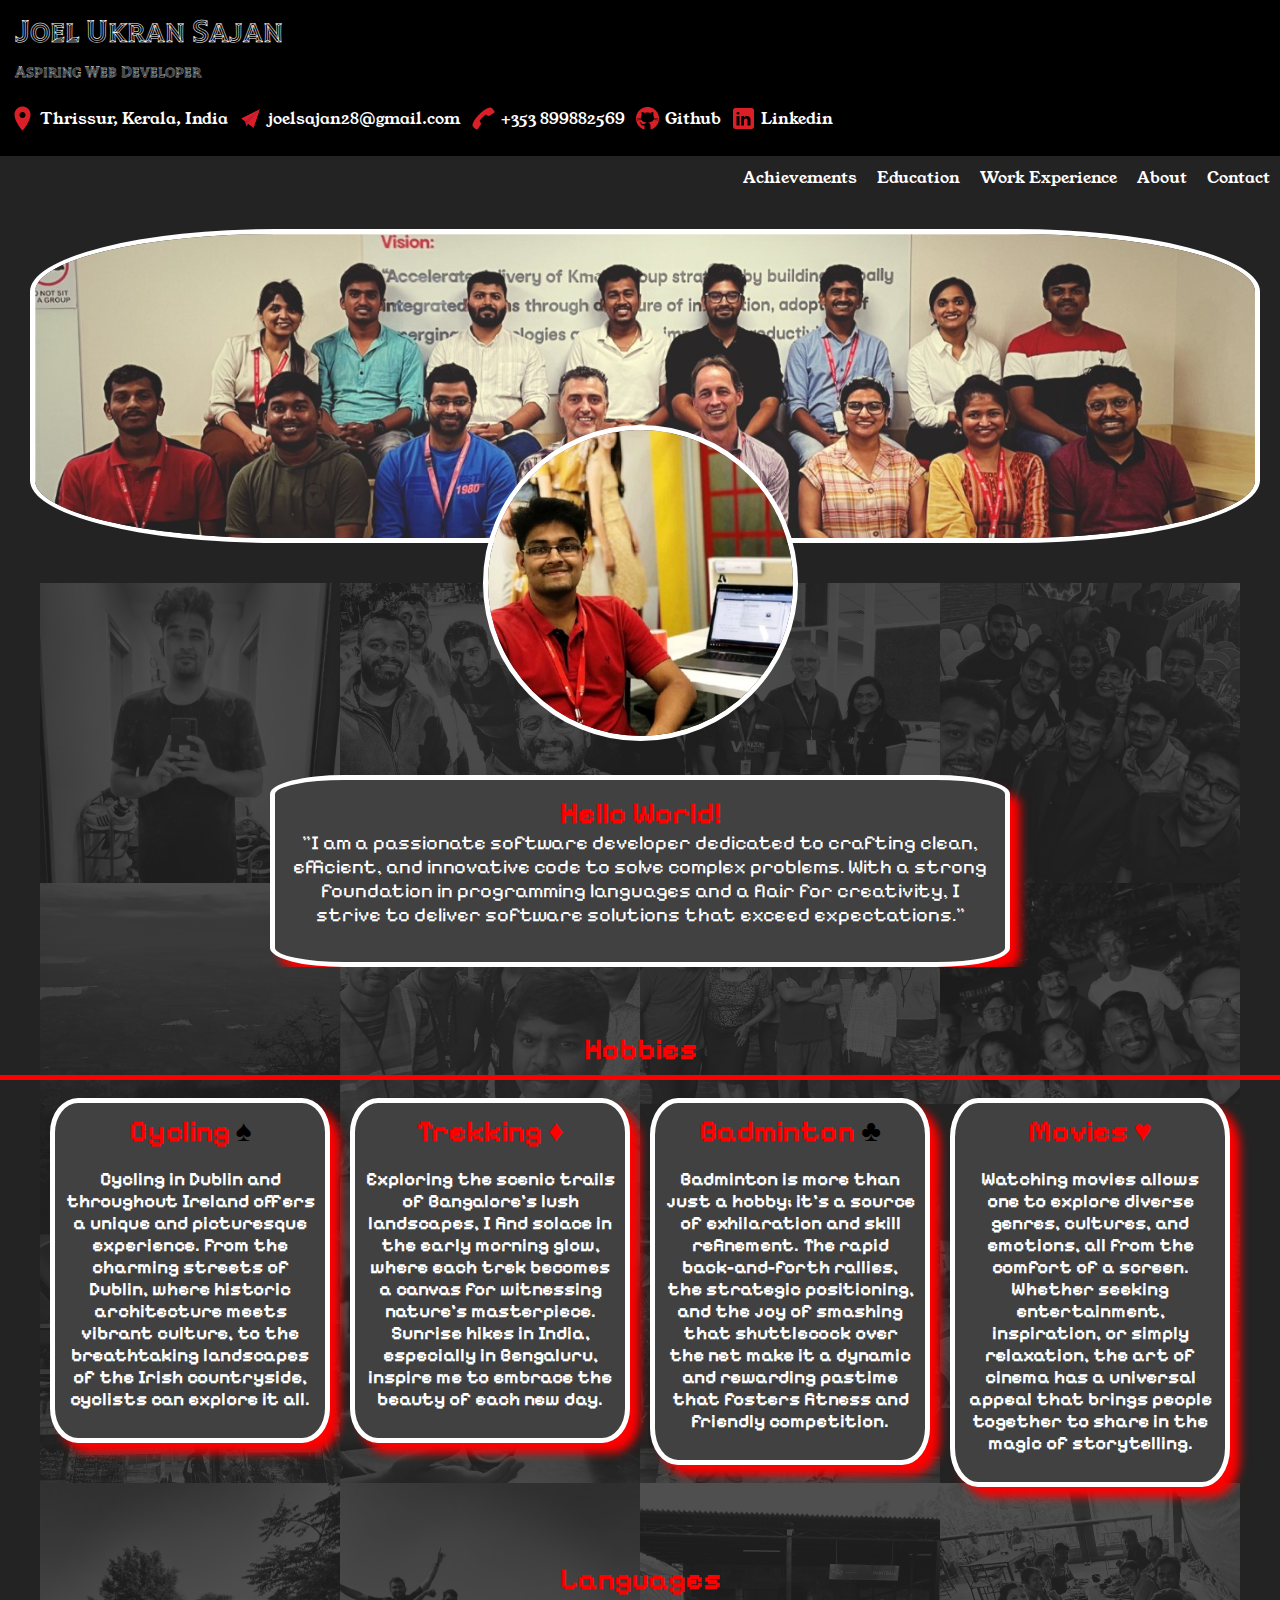
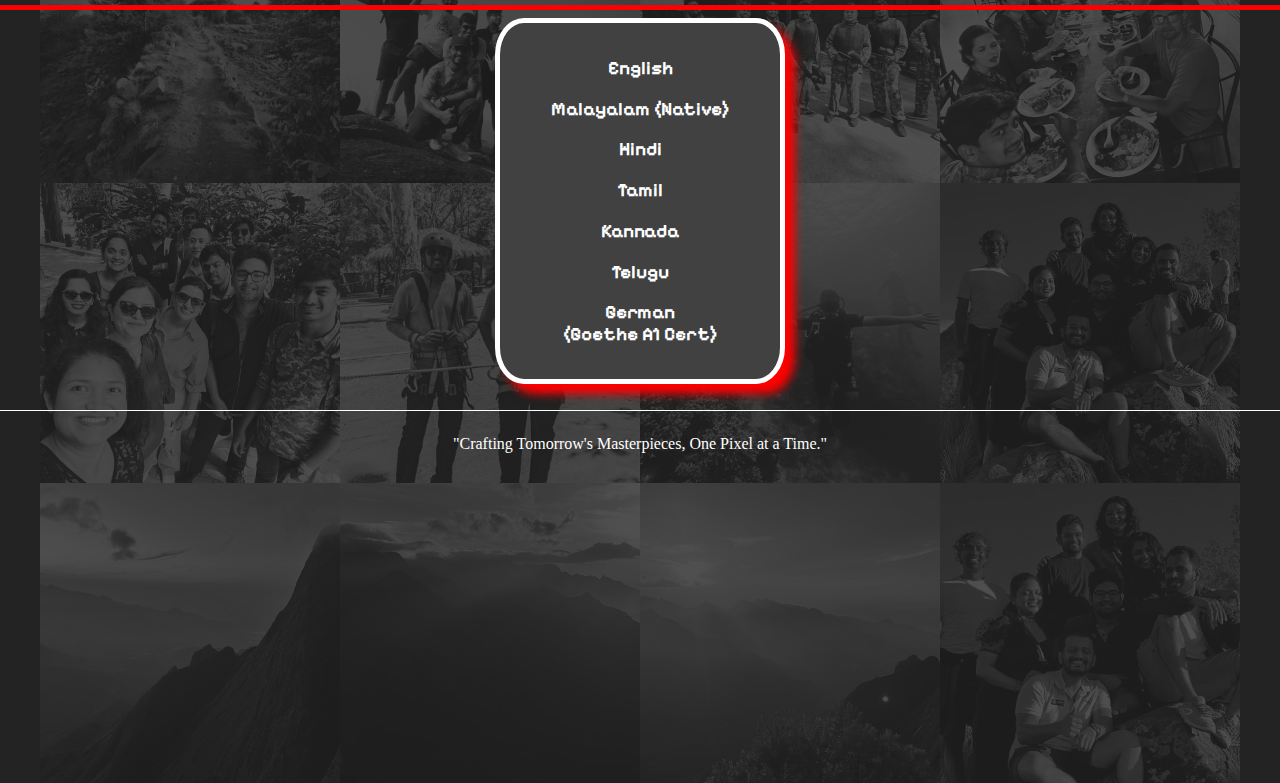
<file: index.html>
<!-- Please Note
The project design is inspired from a Resume made by Adithya Sharma
and not my design -->

<!DOCTYPE html>
<html lang="en">
  <head>
    <!-- Internal Style -->
    <style>
      .main_header_class {
        display: flex;
        width: 100%;
        background-color: black;
        padding: 0px;
        margin: 0px;
      }
    </style>
    <meta charset="UTF-8">
    <meta name="viewport" content="width=device-width, initial-scale=1.0">
    <!-- External Style -->
    <link rel="stylesheet" href="./Styles/CommonStyles.css">
    <link rel="stylesheet" href="./Styles/AboutMe.css">
    <!-- Google Fonts     -->
    <link rel="preconnect" href="https://fonts.googleapis.com">
    <link rel="preconnect" href="https://fonts.gstatic.com" crossorigin>
    <link rel="preconnect" href="https://fonts.googleapis.com">
    <link rel="preconnect" href="https://fonts.gstatic.com" crossorigin>
    <link
      href="https://fonts.googleapis.com/css2?family=Fuggles&family=Pixelify+Sans&family=Young+Serif&display=swap"
      rel="stylesheet"
    >
    <link rel="preconnect" href="https://fonts.googleapis.com">
    <link rel="preconnect" href="https://fonts.gstatic.com" crossorigin>
    <link
      href="https://fonts.googleapis.com/css2?family=Pixelify+Sans&family=Tilt+Prism&family=Young+Serif&display=swap"
      rel="stylesheet"
    >
    <script src="https://code.jquery.com/jquery-3.7.0.js"></script>
    <style>
      hr {
        height: 5px;
        background-color: red;
        border: none;
      }
      .hobbies_class {
        max-width: 250px;
        padding: 10px;
        margin: 10px;
        text-align: center;
      }
      .image-container {
        width: 100%;
        position: absolute;
        top: 0;
        left: 0;
        z-index: -1;
      }
    </style>
    <title>My Digital Odyssey</title>
  </head>
  <body class="body_frame">
    <!-- Header Tags  -->
    <header>
          <div class="main_header_class">
            <div>
              <h1 class="name_header">Joel Ukran Sajan</h1>
              <p class="name_header" style="margin-bottom: 0px">
                Aspiring Web Developer
              </p>
              <div style="display: flex; flex-wrap: wrap; margin: 10px 0px">
                <div style="display: flex">
                  <img
                    class="info_icons"
                    src="./Images/Icons/Location_Icon.png"
                    alt="Location Icon"
                  >
                  <p>
                    <a
                      class="nav_alignment_and_style"
                      href="https://en.wikipedia.org/wiki/Thrissur"
                      >Thrissur, Kerala, India</a
                    >
                  </p>
                </div>
                <div style="display: flex">
                  <img
                    class="info_icons"
                    src="./Images/Icons/Send_Icon.png"
                    alt="Send_Icon"
                  >
                  <p>
                    <a
                      class="nav_alignment_and_style"
                      href="mailto:joel.ukransajan@ucdconnect.ie?cc=joelsajan28@gmail.com&subject="
                      >joelsajan28@gmail.com</a
                    >
                  </p>
                </div>
                <div style="display: flex">
                  <img
                    class="info_icons"
                    src="./Images/Icons/Call_Icon.png"
                    alt="Call_Icon"
                  >
                  <p>
                    <a class="nav_alignment_and_style" href="tel:0899882569"
                      >+353 899882569</a
                    >
                  </p>
                </div>
                <div style="display: flex">
                  <img
                    class="info_icons"
                    src="./Images/Icons/Github_Icon.png"
                    alt="Github_Icon"
                  >
                  <p>
                    <a
                      class="nav_alignment_and_style"
                      href="https://github.com/JoelUkranSajan"
                      >Github</a
                    >
                  </p>
                </div>
                <div style="display: flex">
                  <img
                    class="info_icons"
                    src="./Images/Icons/LinkedIn_Icon.png"
                    alt="LinkedIn_Icon"
                  >
                  <p>
                    <a
                      class="nav_alignment_and_style"
                      href="https://www.linkedin.com/in/joel-ukran-sajan-8a4092175/"
                      >Linkedin</a
                    >
                  </p>
                </div>
              </div>
            </div>
          </div>
      </header>

    <!-- Nav Tags  -->
    <div>
      <ul>
        <li>
          <a class="nav_alignment_and_style" href="./Pages/ContactMe.html"
            >Contact</a
          >
        </li>
        <li><a class="nav_alignment_and_style" href="#">About</a></li>
        <li>
          <a class="nav_alignment_and_style" href="./Pages/Work_Experience.html"
            >Work Experience</a
          >
        </li>
        <li>
          <a class="nav_alignment_and_style" href="./Pages/Education.html"
            >Education</a
          >
        </li>
        <li>
          <a class="nav_alignment_and_style" href="./Pages/Achievements.html"
            >Achievements</a
          >
        </li>
      </ul>
    </div>

    <div class="aboutme_frame_class">
      <!-- Images -->
      <div class="images_frame">
        <img
          class="rotate-image"
          src="./Images/Photos/Instagram/IMG_20221120_172845_693.jpg"
          alt="Black Shirt Selfie"
        >
        <img
          class="rotate-image"
          src="./Images/Photos/Instagram/IMG_20221127_130558_254.jpg"
          alt="Badminton Group Photo"
        >
        <img
          class="rotate-image"
          src="./Images/Photos/Instagram/IMG_20221211_220315_099.jpg"
          alt="Ian Bailey Photo"
        >
        <img
          class="rotate-image"
          src="./Images/Photos/Instagram/IMG_20221216_214718_037.jpg"
          alt="Anko Party Photo"
        >
        <img
          class="rotate-image"
          src="./Images/Photos/Instagram/IMG_20230211_071503_184.jpg"
          alt="Sunrise Photo"
        >
        <img
          class="rotate-image"
          src="./Images/Photos/Instagram/IMG_20230518_231015_958.jpg"
          alt="Fire Drill Photo"
        >
        <img
          class="rotate-image"
          src="./Images/Photos/Instagram/IMG_20230613_170813_662.jpg"
          alt="Badminton Group Photo"
        >
        <img
          class="rotate-image"
          src="./Images/Photos/Instagram/IMG_20230613_170813_765.jpg"
          alt="Badminton Group Photo"
        >
        <img
          class="rotate-image"
          src="./Images/Photos/Instagram/IMG_20230613_172652_777.jpg"
          alt="About Me Photo"
        >
        <img
          class="rotate-image"
          src="./Images/Photos/Instagram/IMG_20230613_172652_898.jpg"
          alt="About Me Photo"
        >
        <img
          class="rotate-image"
          src="./Images/Photos/Instagram/IMG_20230613_172652_941.jpg"
          alt="About Me Photo"
        >
        <img
          class="rotate-image"
          src="./Images/Photos/Instagram/IMG_20230616_012759_423.jpg"
          alt="About Me Photo"
        >
        <img
          class="rotate-image"
          src="./Images/Photos/Instagram/IMG_20230616_014146_124.jpg"
          alt="About Me Photo"
        >
        <img
          class="rotate-image"
          src="./Images/Photos/Instagram/IMG_20230616_014146_202.jpg"
          alt="About Me Photo"
        >
        <img
          class="rotate-image"
          src="./Images/Photos/Instagram/IMG_20230616_015502_487.jpg"
          alt="About Me Photo"
        >
        <img
          class="rotate-image"
          src="./Images/Photos/Instagram/IMG_20230616_015502_601.jpg"
          alt="About Me Photo"
        >
        <img
          class="rotate-image"
          src="./Images/Photos/Instagram/IMG_20230616_015502_697.jpg"
          alt="About Me Photo"
        >
        <img
          class="rotate-image"
          src="./Images/Photos/Instagram/IMG_20230616_015502_956.jpg"
          alt="About Me Photo"
        >
        <img
          class="rotate-image"
          src="./Images/Photos/Instagram/IMG_20230724_220534_398.jpg"
          alt="About Me Photo"
        >
        <img
          class="rotate-image"
          src="./Images/Photos/Instagram/IMG_20230821_082424_542.jpg"
          alt="About Me Photo"
        >
        <img
          class="rotate-image"
          src="./Images/Photos/Instagram/IMG_20230821_082424_762.jpg"
          alt="About Me Photo"
        >
        <img
          class="rotate-image"
          src="./Images/Photos/Instagram/IMG_20230821_082424_839.jpg"
          alt="About Me Photo"
        >
        <img
          class="rotate-image"
          src="./Images/Photos/Instagram/IMG_20230821_082425_014.jpg"
          alt="About Me Photo"
        >
        <img
          class="rotate-image"
          src="./Images/Photos/Instagram/IMG_20230821_093512_159.jpg"
          alt="About Me Photo"
        >
        <img
          class="rotate-image"
          src="./Images/Photos/Instagram/IMG_20230821_093512_189.jpg"
          alt="About Me Photo"
        >
        <img
          class="rotate-image"
          src="./Images/Photos/Instagram/IMG_20230821_093512_219.jpg"
          alt="About Me Photo"
        >
        <img
          class="rotate-image"
          src="./Images/Photos/Instagram/IMG_20230821_093512_245.jpg"
          alt="About Me Photo"
        >
        <img
          class="rotate-image"
          src="./Images/Photos/Instagram/IMG_20230821_093512_287.jpg"
          alt="About Me Photo"
        >
      </div>

      <div>
          <div style="padding: 30px; margin: 0px; text-align: center;">
            <img
              class="border_white"
              src="./Images/Photos/Joel_Sajan_Anko.jpeg"
              alt="Background Image"
              style="padding: 0px; height: 20%; width: 100%; border-radius: 20%;"
            >
            <div>
              <img
                class="border_white"
                src="./Images/Photos/Joel_Sajan.jpeg"
                alt="Profile Image"
                style="
                  margin-top: -10%;
                  border-radius: 50%;
                  height: 25%;
                  width: 25%;
                "
              >
            </div>
          </div>
      </div>
      <div class="flex_center_align" style="text-align: center;">
        <div class="border_white netflix_frame red_box_frame_shadow">
          <p class="red_text_id"><b>Hello World!</b></p>
          <p style="color: white; font-size: 20px; margin-top: 0px">
            "I am a passionate software developer dedicated to crafting clean,
            efficient, and innovative code to solve complex problems. With a
            strong foundation in programming languages and a flair for
            creativity, I strive to deliver software solutions that exceed
            expectations."
          </p>
        </div>
    </div>
    </div>
    <p
      class="flex_center_align pixel_font red_text_id"
      style="padding-top: 5%"
    >
      <b>Hobbies</b>
    </p>
    <hr style="background-color: red">
    <div
      style="
        max-width: 1500px;
        display: flex;
        justify-content: center;
        flex-wrap: wrap;
      "
    >
      <div
        class="border_white netflix_frame red_box_frame_shadow hobbies_class"
        style="color: white"
      >
        <p class="zero_padding_zero_margin red_text_id">
          <b>Cycling <span style="color: black">♠</span></b>
        </p>
        <h3>
          <b
            >Cycling in Dublin and throughout Ireland offers a unique and
            picturesque experience. From the charming streets of Dublin, where
            historic architecture meets vibrant culture, to the breathtaking
            landscapes of the Irish countryside, cyclists can explore it all.</b
          >
        </h3>
      </div>
      <div
        class="border_white netflix_frame red_box_frame_shadow hobbies_class"
        style="color: white"
      >
        <p class="zero_padding_zero_margin red_text_id">
          <b>Trekking ♦</b>
        </p>
        <h3>
          <b
            >Exploring the scenic trails of Bangalore's lush landscapes, I find
            solace in the early morning glow, where each trek becomes a canvas
            for witnessing nature's masterpiece. Sunrise hikes in India,
            especially in Bengaluru, inspire me to embrace the beauty of each
            new day.</b
          >
        </h3>
      </div>

      <div
        class="border_white netflix_frame red_box_frame_shadow hobbies_class"
        style="color: white"
      >
        <p class="zero_padding_zero_margin red_text_id">
          <b>Badminton <span style="color: black">♣</span></b>
        </p>
        <h3>
          <b
            >Badminton is more than just a hobby; it's a source of exhilaration
            and skill refinement. The rapid back-and-forth rallies, the
            strategic positioning, and the joy of smashing that shuttlecock over
            the net make it a dynamic and rewarding pastime that fosters fitness
            and friendly competition.
          </b>
        </h3>
      </div>

      <div
        class="border_white netflix_frame red_box_frame_shadow hobbies_class"
        style="color: white"
      >
        <p class="zero_padding_zero_margin red_text_id">
          <b>Movies ♥</b>
        </p>
        <h3>
          <b>
            Watching movies allows one to explore diverse genres, cultures, and
            emotions, all from the comfort of a screen. Whether seeking
            entertainment, inspiration, or simply relaxation, the art of cinema
            has a universal appeal that brings people together to share in the
            magic of storytelling.</b
          >
        </h3>
      </div>
    </div>
    <p
      class="flex_center_align pixel_font pixel_font red_text_id"
      style="padding-top: 5%"
    >
      <b>Languages</b>
    </p>
    <hr>
    <div class="flex_center_align" style="text-align: center;">
        <div
          class="border_white netflix_frame red_box_frame_shadow"
          style="color: white; max-width: 250px;"
        >
          <h3><b>English</b></h3>
          <h3><b>Malayalam (Native)</b></h3>
          <h3><b>Hindi</b></h3>
          <h3><b>Tamil</b></h3>
          <h3><b>Kannada</b></h3>
          <h3><b>Telugu</b></h3>
          <h3>
            <b>German <br>
              (Goethe A1 Cert)</b
            >
          </h3>
        </div>
    </div>
    <!-- Footer Tags  -->
    <footer>
     <hr style="margin-top: 2%; background-color: white; height: 1px;">
     <div class="flex_center_align">
       <p style="color: white; text-align: center;">
         "Crafting Tomorrow's Masterpieces, One Pixel at a Time."
       </p>
     </div>
    </footer>
  </body>
</html>
</file>
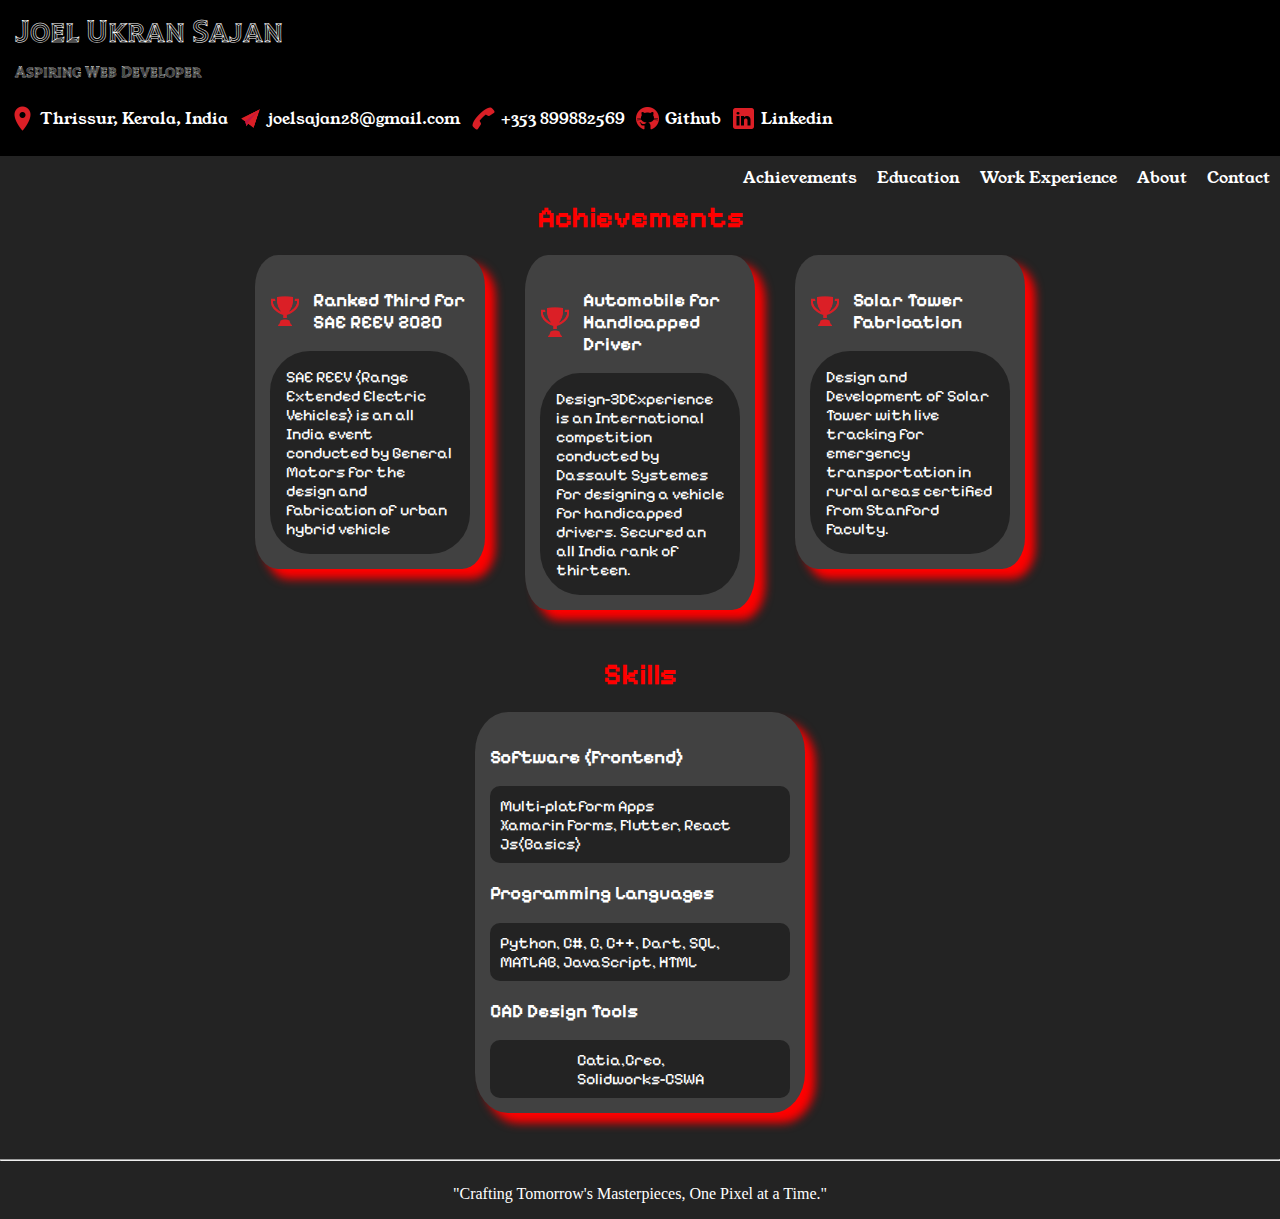
<file: Pages/Achievements.html>
<!DOCTYPE html>
<html lang="en">
  <head>
    <meta charset="UTF-8">
    <meta name="viewport" content="width=device-width, initial-scale=1.0">
    <!-- External Style -->
    <link rel="stylesheet" href="../Styles/CommonStyles.css">
    <link rel="stylesheet" href="../Styles/AchievementsStyles.css">
    <!-- Google Fonts     -->
    <link rel="preconnect" href="https://fonts.googleapis.com">
    <link rel="preconnect" href="https://fonts.gstatic.com" crossorigin>
    <link rel="preconnect" href="https://fonts.googleapis.com">
    <link rel="preconnect" href="https://fonts.gstatic.com" crossorigin>
    <link
      href="https://fonts.googleapis.com/css2?family=Fuggles&family=Pixelify+Sans&family=Young+Serif&display=swap"
      rel="stylesheet"
    >
    <link rel="preconnect" href="https://fonts.googleapis.com">
    <link rel="preconnect" href="https://fonts.gstatic.com" crossorigin>
    <link
      href="https://fonts.googleapis.com/css2?family=Pixelify+Sans&family=Tilt+Prism&family=Young+Serif&display=swap"
      rel="stylesheet"
    >
    <script class="" src="https://code.jquery.com/jquery-3.7.0.js"></script>
    <meta name="viewport" content="width=device-width, initial-scale=1.0">
    <style>
      img {
        max-width: 30%;
      }
      .main_header_class {
        display: flex;
        width: 100%;
        background-color: black;
        padding: 0px;
        margin: 0px;
      }
      .achievements_class {
        color: white;
        margin: 20px;
        max-width: 200px;
        max-height: 400px;
      }
      .trophy_img {
        width: 18%;
        height: 18%;
        margin-left: -3px;
        padding-right: 10px;
        display: flex;
        justify-content: start;
        align-self: center;
      }
      .skills_border {
        border-radius: 10px;
        display: flex;
        justify-content: center;
      }
      /* .rotate{
        display: flex;
        transition: transform 1s;
      }
      .rotate:hover
      {
        transform: rotate(360deg);
      } */
    </style>
    <title>My Digital Odyssey</title>
  </head>
  <body class="body_frame">
    <!-- Header Tags  -->
    <header>
      <article>
        <div class="main_header_class">
          <div>
            <h1 class="name_header">Joel Ukran Sajan</h1>
            <p class="name_header" style="margin-bottom: 0px">
              Aspiring Web Developer
            </p>
            <div style="display: flex; flex-wrap: wrap; margin: 10px 0px">
              <div style="display: flex">
                <img
                  class="info_icons"
                  src="../Images/Icons/Location_Icon.png"
                  alt="Location Icon"
                >
                <p>
                  <a
                    class="nav_alignment_and_style"
                    href="https://en.wikipedia.org/wiki/Thrissur"
                    >Thrissur, Kerala, India</a
                  >
                </p>
              </div>
              <div style="display: flex">
                <img
                  class="info_icons"
                  src="../Images/Icons/Send_Icon.png"
                  alt="Send_Icon"
                >
                <p>
                  <a
                    class="nav_alignment_and_style"
                    href="mailto:joel.ukransajan@ucdconnect.ie?cc=joelsajan28@gmail.com&subject="
                    >joelsajan28@gmail.com</a
                  >
                </p>
              </div>
              <div style="display: flex">
                <img
                  class="info_icons"
                  src="../Images/Icons/Call_Icon.png"
                  alt="Call_Icon"
                >
                <p>
                  <a class="nav_alignment_and_style" href="tel:0899882569"
                    >+353 899882569</a
                  >
                </p>
              </div>
              <div style="display: flex">
                <img
                  class="info_icons"
                  src="../Images/Icons/Github_Icon.png"
                  alt="Github_Icon"
                >
                <p>
                  <a
                    class="nav_alignment_and_style"
                    href="https://github.com/JoelUkranSajan"
                    >Github</a
                  >
                </p>
              </div>
              <div style="display: flex">
                <img
                  class="info_icons"
                  src="../Images/Icons/LinkedIn_Icon.png"
                  alt="LinkedIn_Icon"
                >
                <p>
                  <a
                    class="nav_alignment_and_style"
                    href="https://www.linkedin.com/in/joel-ukran-sajan-8a4092175/"
                    >Linkedin</a
                  >
                </p>
              </div>
            </div>
          </div>
        </div>
      </article>
    </header>

    <!-- Nav Tags  -->
    <div>
      <ul>
        <li>
          <a class="nav_alignment_and_style" href="./ContactMe.html">Contact</a>
        </li>
        <li>
          <a class="nav_alignment_and_style" href="../index.html">About</a>
        </li>
        <li>
          <a class="nav_alignment_and_style" href="./Work_Experience.html"
            >Work Experience</a
          >
        </li>
        <li>
          <a class="nav_alignment_and_style" href="./Education.html"
            >Education</a
          >
        </li>
        <li><a class="nav_alignment_and_style" href="#">Achievements</a></li>
      </ul>
    </div>
    <div>
      <p
        class="red_text_id pixel_font zero_padding_zero_margin"
        style="justify-content: center; display: flex"
      >
        <b>Achievements</b>
      </p>
      <div class="flex_center_align" style="flex-wrap: wrap">
        <div class="netflix_frame red_box_frame_shadow achievements_class">
          <div class="flex_center_align">
            <img
              class="trophy_img"
              src="../Images/Icons/Trophy_Icon.png"
              alt="Trophy Icon"
            >
            <h3><b>Ranked Third for SAE REEV 2020</b></h3>
          </div>
          <ul class="circular_border">
            <li>
              SAE REEV (Range Extended Electric Vehicles) is an all India event
              conducted by General Motors for the design and fabrication of
              urban hybrid vehicle
            </li>
          </ul>
        </div>
        <div class="netflix_frame red_box_frame_shadow achievements_class">
          <div class="flex_center_align">
            <img
              class="trophy_img"
              src="../Images/Icons/Trophy_Icon.png"
              alt="Trophy Icon"
            >
            <h3><b>Automobile for Handicapped Driver</b></h3>
          </div>
          <ul class="circular_border">
            <li>
              Design-3DExperience is an International competition conducted by
              Dassault Systemes for designing a vehicle for handicapped drivers.
              Secured an all India rank of thirteen.
            </li>
          </ul>
        </div>
        <div class="netflix_frame red_box_frame_shadow achievements_class">
          <div class="flex_center_align">
            <img
              class="trophy_img"
              src="../Images/Icons/Trophy_Icon.png"
              alt="Trophy Icon"
            >
            <h3><b>Solar Tower Fabrication</b></h3>
          </div>
          <ul class="circular_border">
            <li>
              Design and Development of Solar Tower with live tracking for
              emergency transportation in rural areas certified from Stanford
              Faculty.
            </li>
          </ul>
        </div>
      </div>
      <div class="flex_center_align">
        <p
          class="red_text_id pixel_font zero_padding_zero_margin"
          style="margin-top: 2%"
        >
          <b>Skills</b>
        </p>
      </div>
      <div class="flex_center_align">
        <div
          class="netflix_frame red_box_frame_shadow"
          style="color: white; margin: 20px; max-width: 300px"
        >
          <h3><b>Software (Frontend)</b></h3>
          <ul class="skills_border">
            <li>
              Multi-platform Apps <br>
              <span>Xamarin Forms, Flutter, React Js(Basics)</span>
            </li>
          </ul>
          <h3><b>Programming Languages</b></h3>
          <ul class="skills_border">
            <li>Python, C#, C, C++, Dart, SQL, MATLAB, JavaScript, HTML</li>
          </ul>
          <h3><b>CAD Design Tools</b></h3>
          <ul class="skills_border">
            <li>Catia,Creo,<br>Solidworks-CSWA</li>
          </ul>
        </div>
      </div>
    </div>
    <!-- Footer Tags  -->
    <hr style="margin-top: 2%">
    <div class="flex_center_align">
      <p style="color: white;text-align: center;">
        "Crafting Tomorrow's Masterpieces, One Pixel at a Time."
      </p>
    </div>
  </body>
</html>
</file>
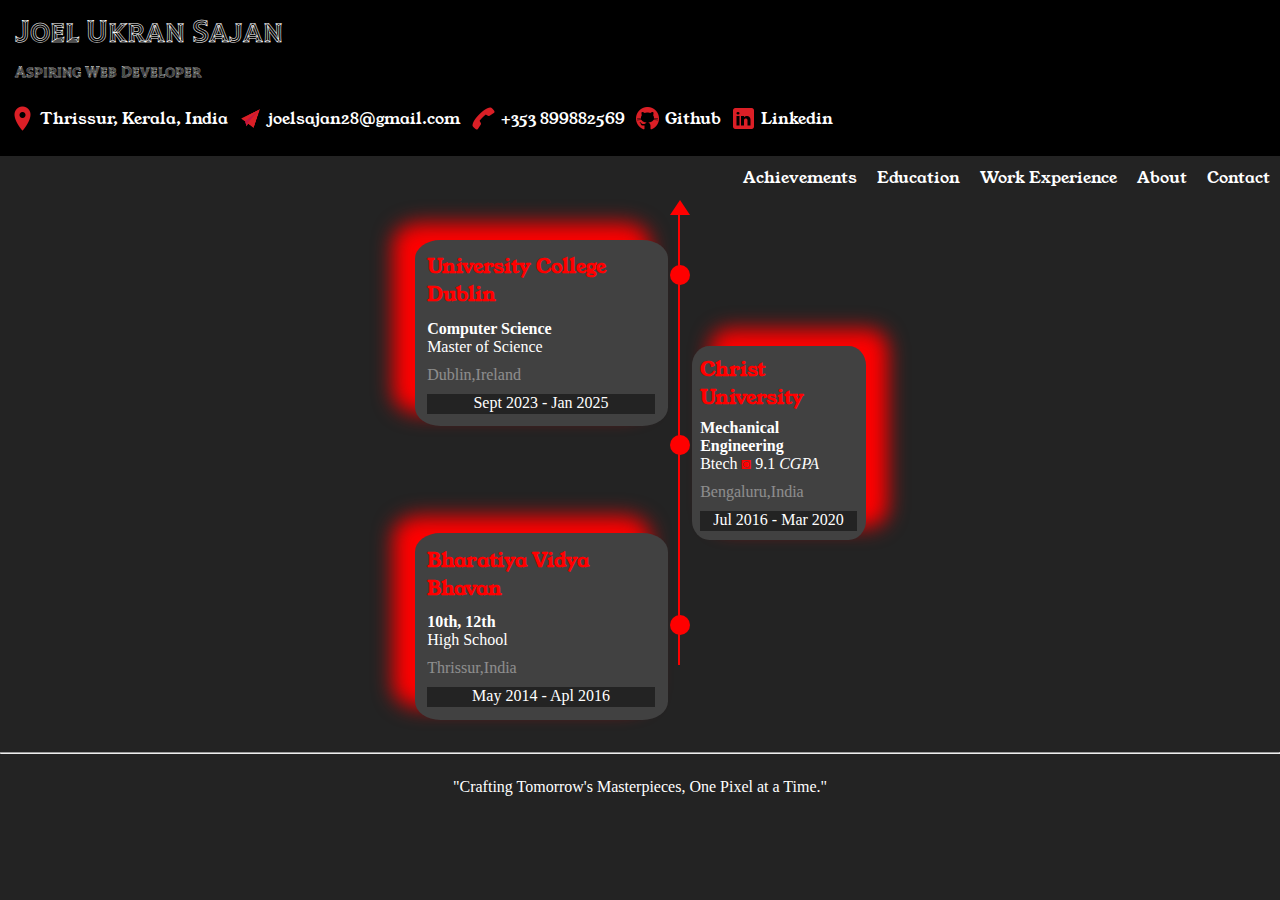
<file: Pages/Education.html>
<!DOCTYPE html>
<html lang="en">
  <head>
    <meta charset="UTF-8">
    <meta name="viewport" content="width=device-width, initial-scale=1.0">
    <!-- External Style -->
    <link rel="stylesheet" href="../Styles/CommonStyles.css">
    <link rel="stylesheet" href="../Styles/EducationStyles.css">
    <!-- Google Fonts     -->
    <link rel="preconnect" href="https://fonts.googleapis.com">
    <link rel="preconnect" href="https://fonts.gstatic.com" crossorigin>
    <link rel="preconnect" href="https://fonts.googleapis.com" >
    <link rel="preconnect" href="https://fonts.gstatic.com" crossorigin>
    <link
      href="https://fonts.googleapis.com/css2?family=Fuggles&family=Pixelify+Sans&family=Young+Serif&display=swap"
      rel="stylesheet"
    >
    <link rel="preconnect" href="https://fonts.googleapis.com">
    <link rel="preconnect" href="https://fonts.gstatic.com" crossorigin>
    <link
      href="https://fonts.googleapis.com/css2?family=Pixelify+Sans&family=Tilt+Prism&family=Young+Serif&display=swap"
      rel="stylesheet"
    >
    <script src="https://code.jquery.com/jquery-3.7.0.js"></script>
    <meta name="viewport" content="width=device-width, initial-scale=1.0">
    <!-- Styles taken or inspired from W3 schools -->
    <style>
      .date_button {
        height: 20px;
        width: auto;
        padding: 0px;
        border-color: white;
        color: white;
        background-color: #232323;
        overflow-x: hidden;
      }
      .college_name {
        color: red;
        padding-left: 0px;
        padding-top: 0;
        margin: 0px;
        margin-bottom: 5%;
        font-size: 20px;
        font-family: "Young Serif", serif;
      }
      .table_flex
      {
        border-collapse: collapse; display: flex; justify-content: center
      }
      .zero_padding_zero_margin {
        padding: 0px;
        margin: 0px;
      }
      .vertical_red_line {
        height: 450px;
        width: 10%;
        margin-top: 0px;
        background-color: red;
        margin-right: -20px;
      }
      .circle {
        border-radius: 50%;
        width: 100%; /* Adjust the percentage as needed */
        height: 100%;
        padding-top: 100%;
        position: relative;
        background-color: red;
      }
      .up_arrow {
        margin: 0px;
        padding: 0px;
        width: 0;
        height: 0;
        border-left: 10px solid transparent;
        border-right: 10px solid transparent;
        border-bottom: 15px solid red;
      }
      .college_box {
        background-color: #414141;
        color: white;
        padding: 5%;
        margin: 0;
        position: relative;
        border-radius: 10%;
      }
    </style>
    <title>My Digital Odyssey</title>
  </head>
  <body class="body_frame">
    <!-- Header Tags  -->
    <header>
      <article>
        <div class="main_header_class">
          <div>
            <h1 class="name_header">Joel Ukran Sajan</h1>
            <p class="name_header" style="margin-bottom: 0px">
              Aspiring Web Developer
            </p>
            <div style="display: flex; flex-wrap: wrap; margin: 10px 0px">
              <div style="display: flex">
                <img
                  class="info_icons"
                  src="../Images/Icons/Location_Icon.png"
                  alt="Location Icon"
                >
                <p>
                  <a
                    class="nav_alignment_and_style"
                    href="https://en.wikipedia.org/wiki/Thrissur"
                    >Thrissur, Kerala, India</a
                  >
                </p>
              </div>
              <div style="display: flex">
                <img
                  class="info_icons"
                  src="../Images/Icons/Send_Icon.png"
                  alt="Send_Icon"
                >
                <p>
                  <a
                    class="nav_alignment_and_style"
                    href="mailto:joel.ukransajan@ucdconnect.ie?cc=joelsajan28@gmail.com&subject="
                    >joelsajan28@gmail.com</a
                  >
                </p>
              </div>
              <div style="display: flex">
                <img
                  class="info_icons"
                  src="../Images/Icons/Call_Icon.png"
                  alt="Call_Icon"
                >
                <p>
                  <a class="nav_alignment_and_style" href="tel:0899882569"
                    >+353 899882569</a
                  >
                </p>
              </div>
              <div style="display: flex">
                <img
                  class="info_icons"
                  src="../Images/Icons/Github_Icon.png"
                  alt="Github_Icon"
                >
                <p>
                  <a
                    class="nav_alignment_and_style"
                    href="https://github.com/JoelUkranSajan"
                    >Github</a
                  >
                </p>
              </div>
              <div style="display: flex">
                <img
                  class="info_icons"
                  src="../Images/Icons/LinkedIn_Icon.png"
                  alt="LinkedIn_Icon"
                >
                <p>
                  <a
                    class="nav_alignment_and_style"
                    href="https://www.linkedin.com/in/joel-ukran-sajan-8a4092175/"
                    >Linkedin</a
                  >
                </p>
              </div>
            </div>
          </div>
        </div>
      </article>
    </header>

    <!-- Nav Tags  -->
    <div>
      <ul>
        <li>
          <a class="nav_alignment_and_style" href="./ContactMe.html">Contact</a>
        </li>
        <li>
          <a class="nav_alignment_and_style" href="../index.html">About</a>
        </li>
        <li>
          <a class="nav_alignment_and_style" href="./Work_Experience.html"
            >Work Experience</a
          >
        </li>
        <li><a class="nav_alignment_and_style" href="#">Education</a></li>
        <li>
          <a class="nav_alignment_and_style" href="./Achievements.html"
            >Achievements</a
          >
        </li>
      </ul>
    </div>
    <!-- Content -->

    <!-- Table Format using Tr and Td -->
    <table
      class="table_flex"
    >
      <tr>
        <td>
          <div class="college_box red_box_displaced_shadow_left">
            <p class="college_name"><b>University College Dublin</b></p>
            <p class="zero_padding_zero_margin"><b>Computer Science</b></p>
            <p class="zero_padding_zero_margin">Master of Science</p>
            <p style="opacity: 40%; padding: 10px 0px; margin: 0px">
              Dublin,Ireland
            </p>
            <div>
              <div class="date_button">
                <p class="zero_padding_zero_margin date_align">
                  Sept 2023 - Jan 2025
                </p>
              </div>
            </div>
          </div>
        </td>
        <td rowspan="2">
          <div>
            <div class="up_arrow"></div>
            <div class="vertical_red_line" style="margin-left: 8px;"></div>
            <div class="circle" style="top: -400px"></div>
            <div class="circle" style="top: -250px"></div>
            <div class="circle" style="top: -90px"></div>
          </div>
        </td>
        <td>
          <div
            class="college_box red_box_displaced_shadow_right"
            style="top: 110px"
          >
            <p class="college_name"><b>Christ University</b></p>
            <p class="zero_padding_zero_margin">
              <b>Mechanical Engineering</b>
            </p>
            <p class="zero_padding_zero_margin">
              Btech <span style="color: red"> ◙ </span> 9.1 <i>CGPA</i>
            </p>
            <p style="opacity: 40%; padding: 10px 0px; margin: 0px">
              Bengaluru,India
            </p>
            <div>
              <div class="date_button">
                <p class="zero_padding_zero_margin date_align">
                  Jul 2016 - Mar 2020
                </p>
              </div>
            </div>
          </div>
        </td>
      </tr>
      <tr>
        <td>
          <div
            class="college_box red_box_displaced_shadow_left"
            style="top: 30px"
          >
            <p class="college_name"><b>Bharatiya Vidya Bhavan</b></p>
            <p class="zero_padding_zero_margin"><b>10th, 12th</b></p>
            <p class="zero_padding_zero_margin">High School</p>
            <p style="opacity: 40%; padding: 10px 0px; margin: 0px">
              Thrissur,India
            </p>
            <div>
              <div class="date_button">
                <p class="zero_padding_zero_margin date_align">
                  May 2014 - Apl 2016
                </p>
              </div>
            </div>
          </div>
        </td>
        <td></td>
      </tr>
    </table>

     <!-- Footer Tags  -->
     <hr style="margin-top: 2%">
     <div class="flex_center_align">
       <p style="color: white;text-align: center;">
         "Crafting Tomorrow's Masterpieces, One Pixel at a Time."
       </p>
     </div>
  </body>
</html>
</file>
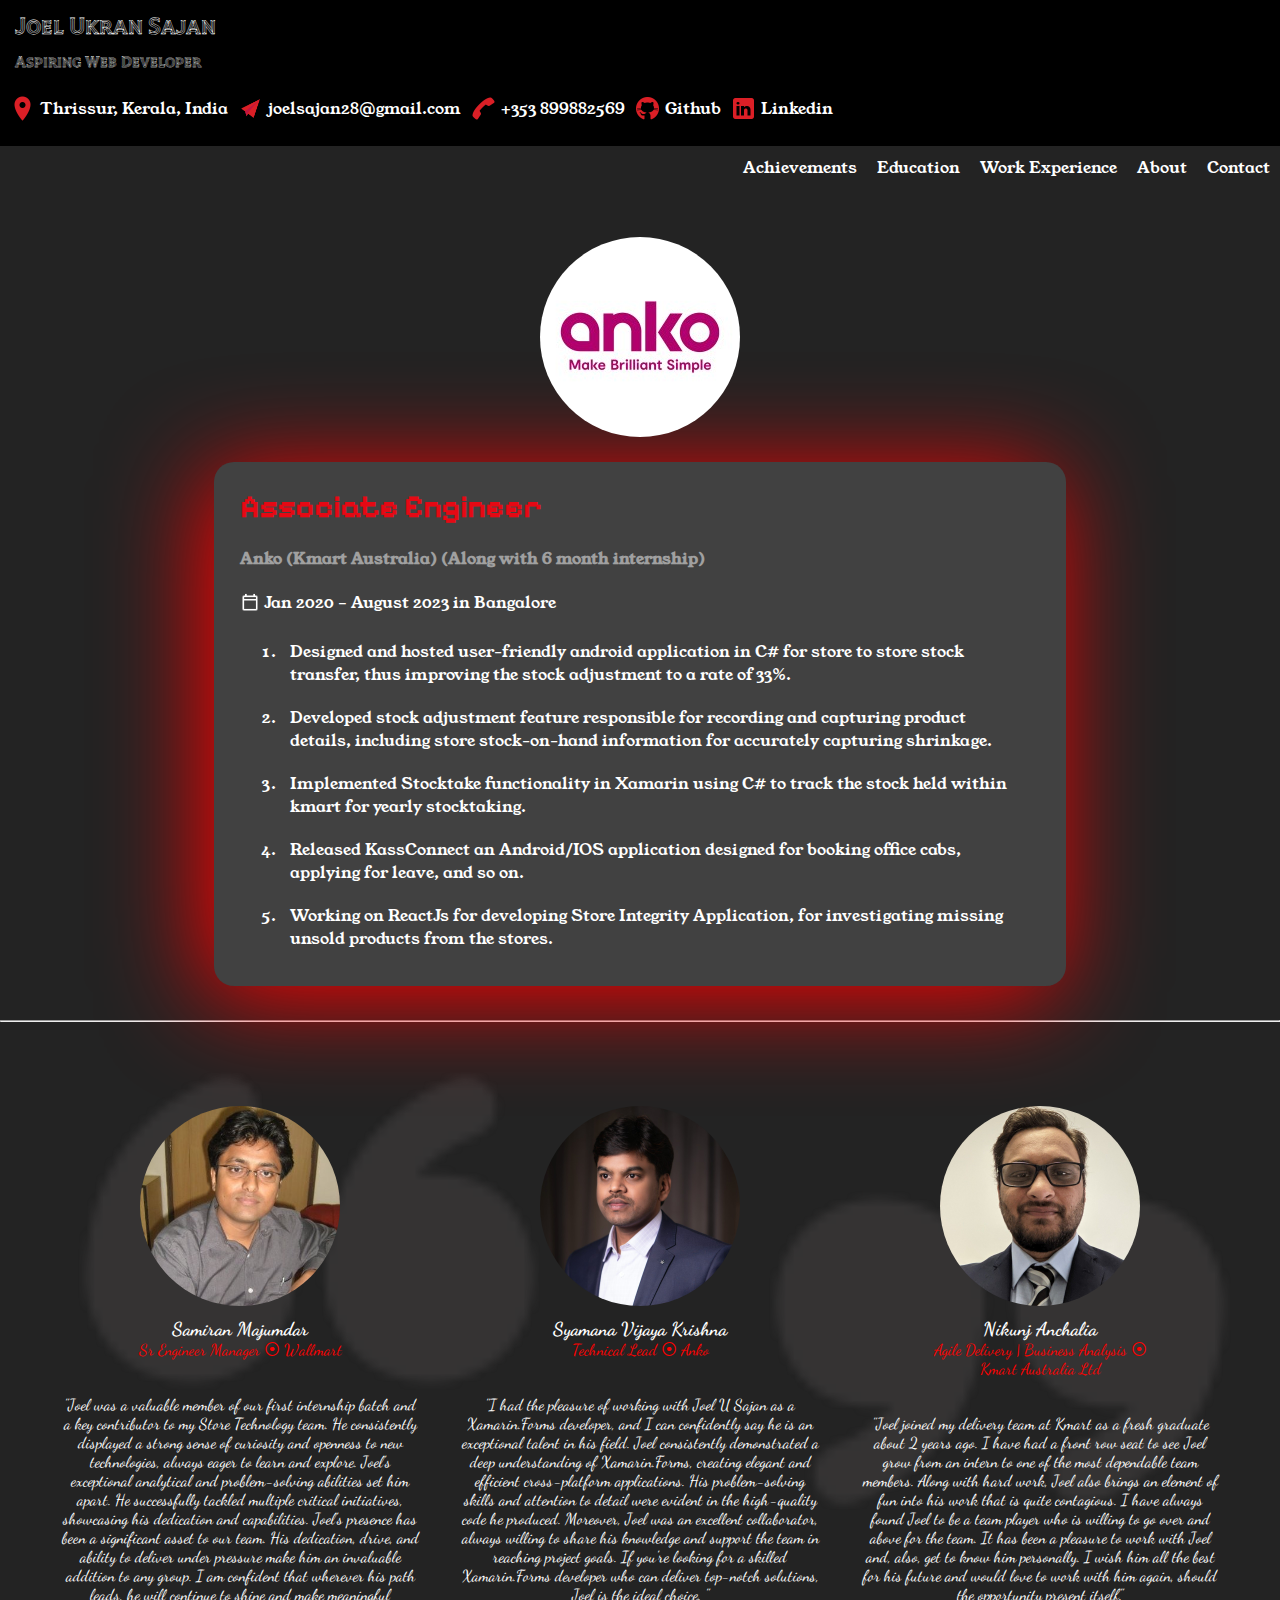
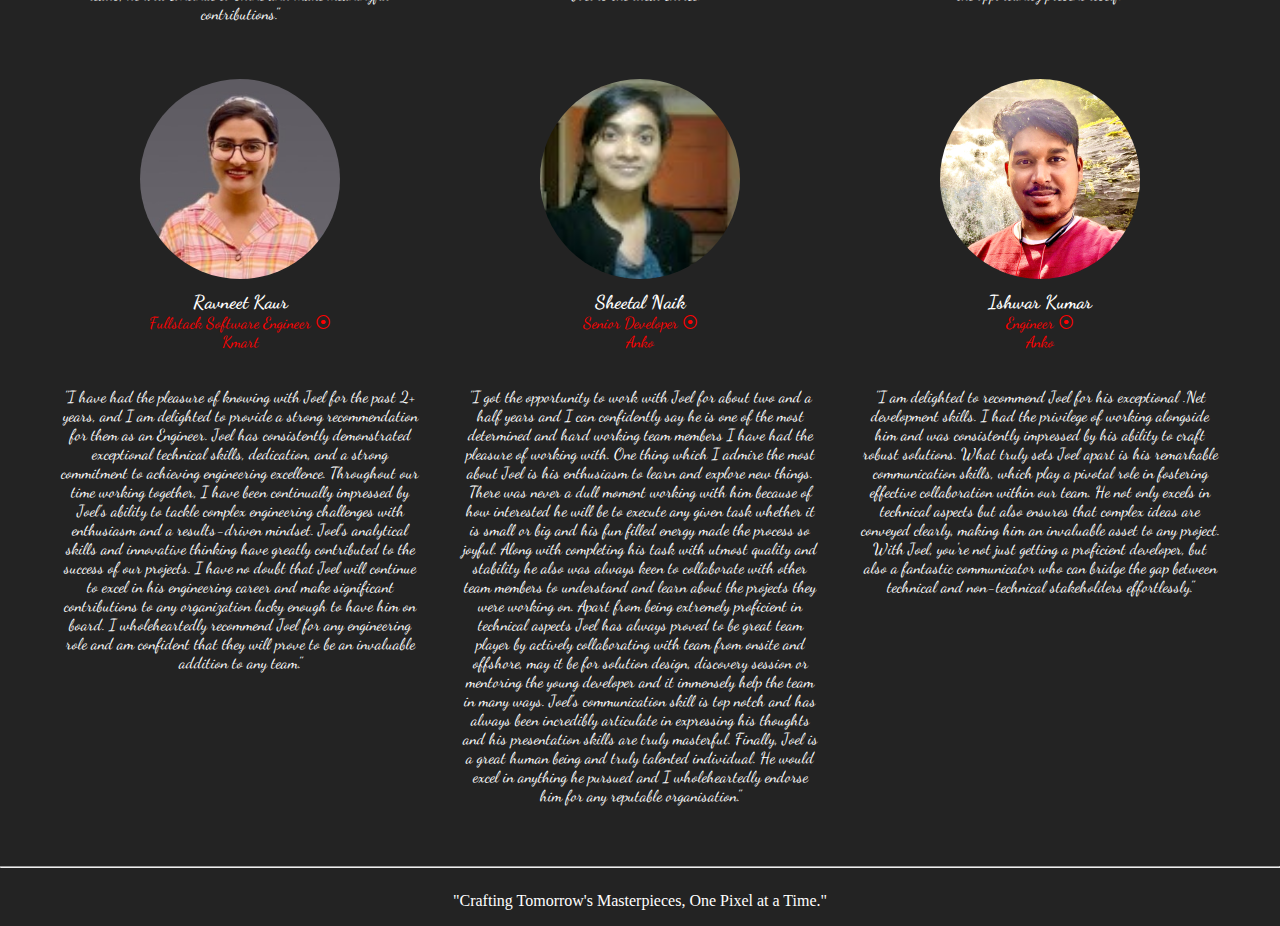
<file: Pages/Work_Experience.html>
<!DOCTYPE html>
<html lang="en">
  <head>
    <meta charset="UTF-8">
    <meta name="viewport" content="width=device-width, initial-scale=1.0">
    <!-- External Style -->
    <link rel="stylesheet" href="../Styles/CommonStyles.css">
    <link rel="stylesheet" href="../Styles/Work_ExperienceStyles.css">
    <!-- Google Fonts     -->
    <link rel="preconnect" href="https://fonts.googleapis.com">
    <link rel="preconnect" href="https://fonts.gstatic.com" crossorigin>
    <link rel="preconnect" href="https://fonts.googleapis.com">
    <link rel="preconnect" href="https://fonts.gstatic.com" crossorigin>
    <link
      href="https://fonts.googleapis.com/css2?family=Dancing+Script&family=Pixelify+Sans&family=Roboto:wght@100&family=Tilt+Prism&family=Young+Serif&display=swap"
      rel="stylesheet"
    >
    <script src="https://code.jquery.com/jquery-3.7.0.js"></script>
    <meta name="viewport" content="width=device-width, initial-scale=1.0">
    <style>
      .main_header_class {
        display: flex;
        width: 100%;
        background-color: black;
        padding: 0px;
        margin: 0px;
      }
      .job_title_box {
        padding: 2%;
        margin: 2%;
        height: 100%;
        color: white;
        border-radius: 20px;
        max-width: 800px;
      }
      .date_class
      {
        font-family: 'Young Serif', serif; 
        display: inline;
      }
      .calender_img
      {
        margin-bottom: -5px;display: inline-block;
      }
    </style>
    <title>My Digital Odyssey</title>
  </head>
  <body class="body_frame">
    <!-- Header Tags  -->
    <header>
        <div class="main_header_class">
          <div>
            <p class="name_header" style="font-size: 24px; font-weight: bold;">Joel Ukran Sajan</p>
            <p class="name_header" style="margin-bottom: 0px">
              Aspiring Web Developer
            </p>
            <div style="display: flex; flex-wrap: wrap; margin: 10px 0px">
              <div style="display: flex">
                <img
                  class="info_icons"
                  src="../Images/Icons/Location_Icon.png"
                  alt="Location Icon"
                >
                <p>
                  <a
                    class="nav_alignment_and_style"
                    href="https://en.wikipedia.org/wiki/Thrissur"
                    >Thrissur, Kerala, India</a
                  >
                </p>
              </div>
              <div style="display: flex">
                <img
                  class="info_icons"
                  src="../Images/Icons/Send_Icon.png"
                  alt="Send_Icon"
                >
                <p>
                  <a
                    class="nav_alignment_and_style"
                    href="mailto:joel.ukransajan@ucdconnect.ie?cc=joelsajan28@gmail.com&subject="
                    >joelsajan28@gmail.com</a
                  >
                </p>
              </div>
              <div style="display: flex">
                <img
                  class="info_icons"
                  src="../Images/Icons/Call_Icon.png"
                  alt="Call_Icon"
                >
                <p>
                  <a class="nav_alignment_and_style" href="tel:0899882569"
                    >+353 899882569</a
                  >
                </p>
              </div>
              <div style="display: flex">
                <img
                  class="info_icons"
                  src="../Images/Icons/Github_Icon.png"
                  alt="Github_Icon"
                >
                <p>
                  <a
                    class="nav_alignment_and_style"
                    href="https://github.com/JoelUkranSajan"
                    >Github</a
                  >
                </p>
              </div>
              <div style="display: flex">
                <img
                  class="info_icons"
                  src="../Images/Icons/LinkedIn_Icon.png"
                  alt="LinkedIn_Icon"
                >
                <p>
                  <a
                    class="nav_alignment_and_style"
                    href="https://www.linkedin.com/in/joel-ukran-sajan-8a4092175/"
                    >Linkedin</a
                  >
                </p>
              </div>
            </div>
          </div>
        </div>
    </header>

    <!-- Nav Tags  -->
    <div>
      <ul>
        <li>
          <a class="nav_alignment_and_style" href="./ContactMe.html">Contact</a>
        </li>
        <li>
          <a class="nav_alignment_and_style" href="../index.html">About</a>
        </li>
        <li><a class="nav_alignment_and_style" href="#">Work Experience</a></li>
        <li>
          <a class="nav_alignment_and_style" href="./Education.html"
            >Education</a
          >
        </li>
        <li>
          <a class="nav_alignment_and_style" href="./Achievements.html"
            >Achievements</a
          >
        </li>
      </ul>
    </div>

    <div class="flex_center_align">
      <!-- Video Tag  -->
      <video
        id="anko_video_id"
        autoplay
        loop
        muted
      >
        <source
          type="video/mp4"
          src="https://ankogcc.com/wp-content/uploads/2022/12/Anko_FullEXP_10Secs_V2.mp4"
        >If taking too long to load the video, your browser does not support HTML 5
      </video>
      </div>
      <a class="flex_center_align" href="https://ankogcc.com/"
        ><img
          class="anko_icon"
          src="../Images/Icons/Anko_Icon.jpeg"
          alt="Anko Icon"
      ></a>
    <div style="display: flex; justify-content: center">
      <div
        class="background_light_blackish_color job_title_box red_box_mist_shadow"
      >
        <div>
          <h1 class="pixel_font zero_padding_zero_margin netflix_red">
            Associate Engineer
          </h1>
          <h4 style="font-family: 'Young Serif', serif; opacity: 0.5">
            Anko (Kmart Australia) (Along with 6 month internship)
          </h4>
          <img
            class="calender_img"
            src="../Images/Icons/Calender_Icon.png"
            height="20"
            alt="Calender Icon"
          >
          <p class="date_class">
            Jan 2020 – August 2023 in Bangalore
          </p>
        </div>
        <ol
          class="background_light_blackish_color"
          style="font-family: 'Young Serif', serif"
        >
          <li value="1">
            Designed and hosted user-friendly android application in C# for
            store to store stock transfer, thus improving the stock adjustment
            to a rate of 33%.
          </li>
          <li value="2">
            Developed stock adjustment feature responsible for recording and
            capturing product details, including store stock-on-hand information
            for accurately capturing shrinkage.
          </li>
          <li value="3">
            Implemented Stocktake functionality in Xamarin using C# to track the
            stock held within kmart for yearly stocktaking.
          </li>
          <li value="4">
            Released KassConnect an Android/IOS application designed for booking
            office cabs, applying for leave, and so on.
          </li>
          <li value="5">
            Working on ReactJs for developing Store Integrity Application, for
            investigating missing unsold products from the stores.
          </li>
        </ol>
      </div>
    </div>
    <hr>
    <div style="display: flex; margin-top: 5%; flex-wrap: wrap;justify-content: center;">
      <div>
        <img
          class="zero_padding_zero_margin"
          style="
            position: absolute;
            width: 42%;
            opacity: 20%;
            z-index: -1;
            margin-top: -10%;
          "
          src="../Images/Icons/Double_Quotes_Icon.png"
          alt="Double_Quotes_Icon"
        >
        <img
          class="zero_padding_zero_margin"
          style="
            position: absolute;
            width: 42%;
            opacity: 20%;
            z-index: -1;
            transform: rotate(180deg);
            right: 10px;
            margin-bottom: -10%;
          "
          src="../Images/Icons/Double_Quotes_Icon.png"
          alt="Double_Quotes_Icon"
        >
        <a
          href="https://www.linkedin.com/in/joel-ukran-sajan-8a4092175/details/recommendations/?detailScreenTabIndex=0"
        >
          <div class="recommendations_box">
              <img
                class="recommondations_image_class"
                src="../Images/Photos/Samiran_Majumdar.jpeg"
                alt="Samiran Majumdar Photo"
              >
              <h3
                class="dancingscript zero_padding_zero_margin"
                style="color: white; padding-top: 2%"
              >
                Samiran Majumdar
              </h3>
              <p
                class="dancingscript zero_padding_zero_margin"
                style="color: red"
              >
                Sr Engineer Manager ⦿ Wallmart
              </p>
              <p class="dancingscript recommondations_signature_class">
                "Joel was a valuable member of our first internship batch and a
                key contributor to my Store Technology team. He consistently
                displayed a strong sense of curiosity and openness to new
                technologies, always eager to learn and explore. Joel's
                exceptional analytical and problem-solving abilities set him
                apart. He successfully tackled multiple critical initiatives,
                showcasing his dedication and capabilities. Joel's presence has
                been a significant asset to our team. His dedication, drive, and
                ability to deliver under pressure make him an invaluable
                addition to any group. I am confident that wherever his path
                leads, he will continue to shine and make meaningful
                contributions."
              </p>
          </div>
        </a>
      </div>
      <div>
        <a
          href="https://www.linkedin.com/in/joel-ukran-sajan-8a4092175/details/recommendations/?detailScreenTabIndex=0"
        >
          <div class="recommendations_box">
              <img
                class="recommondations_image_class"
                src="../Images/Photos/Syamana_Vijaya_Krishna.jpeg"
                alt="Syamana Vijaya Krishna Photo"
              >
              <h3
                class="dancingscript zero_padding_zero_margin"
                style="color: white; padding-top: 2%"
              >
                Syamana Vijaya Krishna
              </h3>
              <p
                class="dancingscript zero_padding_zero_margin"
                style="color: red"
              >
                Technical Lead ⦿ Anko
              </p>
              <p class="dancingscript recommondations_signature_class">
                "I had the pleasure of working with Joel U Sajan as a
                Xamarin.Forms developer, and I can confidently say he is an
                exceptional talent in his field. Joel consistently demonstrated
                a deep understanding of Xamarin.Forms, creating elegant and
                efficient cross-platform applications. His problem-solving
                skills and attention to detail were evident in the high-quality
                code he produced. Moreover, Joel was an excellent collaborator,
                always willing to share his knowledge and support the team in
                reaching project goals. If you're looking for a skilled
                Xamarin.Forms developer who can deliver top-notch solutions,
                Joel is the ideal choice. "
              </p>
            
          </div>
        </a>
      </div>
      <div>
        <a
          href="https://www.linkedin.com/in/joel-ukran-sajan-8a4092175/details/recommendations/?detailScreenTabIndex=0"
        >
          <div class="recommendations_box">
              <img
                class="recommondations_image_class"
                src="../Images/Photos/Nik_New.jpeg"
                alt="Nik Photo"
              >
              <h3
                class="dancingscript zero_padding_zero_margin"
                style="color: white; padding-top: 2%"
              >
                Nikunj Anchalia
              </h3>
              <p
                class="dancingscript zero_padding_zero_margin"
                style="color: red"
              >
                Agile Delivery | Business Analysis ⦿<br>
                Kmart Australia Ltd
              </p>
              <p class="dancingscript recommondations_signature_class">
                "Joel joined my delivery team at Kmart as a fresh graduate about
                2 years ago. I have had a front row seat to see Joel grow from
                an intern to one of the most dependable team members. Along with
                hard work, Joel also brings an element of fun into his work that
                is quite contagious. I have always found Joel to be a team
                player who is willing to go over and above for the team. It has
                been a pleasure to work with Joel and, also, get to know him
                personally. I wish him all the best for his future and would
                love to work with him again, should the opportunity present
                itself."
              </p>
            
          </div>
        </a>
      </div>
      <div>
        <a
          href="https://www.linkedin.com/in/joel-ukran-sajan-8a4092175/details/recommendations/?detailScreenTabIndex=0"
        >
          <div class="recommendations_box">
              <img
                class="recommondations_image_class"
                src="../Images/Photos/Ravneet_Kaur.jpeg"
                alt="Ravneet Kaur Photo"
              >
              <h3
                class="dancingscript zero_padding_zero_margin"
                style="color: white; padding-top: 2%"
              >
                Ravneet Kaur
              </h3>
              <p
                class="dancingscript zero_padding_zero_margin"
                style="color: red"
              >
                Fullstack Software Engineer ⦿<br>
                Kmart
              </p>
              <p class="dancingscript recommondations_signature_class">
                "I have had the pleasure of knowing with Joel for the past 2+
                years, and I am delighted to provide a strong recommendation for
                them as an Engineer. Joel has consistently demonstrated
                exceptional technical skills, dedication, and a strong
                commitment to achieving engineering excellence. Throughout our
                time working together, I have been continually impressed by
                Joel's ability to tackle complex engineering challenges with
                enthusiasm and a results-driven mindset. Joel's analytical
                skills and innovative thinking have greatly contributed to the
                success of our projects. I have no doubt that Joel will continue
                to excel in his engineering career and make significant
                contributions to any organization lucky enough to have him on
                board. I wholeheartedly recommend Joel for any engineering role
                and am confident that they will prove to be an invaluable
                addition to any team."
              </p>
            
          </div>
        </a>
      </div>
      <div>
        <a
          href="https://www.linkedin.com/in/joel-ukran-sajan-8a4092175/details/recommendations/?detailScreenTabIndex=0"
        >
          <div class="recommendations_box">
              <img
                class="recommondations_image_class"
                src="../Images/Photos/Sheetal_Naik.jpeg"
                alt="Sheetal Naik Photo"
              >
              <h3
                class="dancingscript zero_padding_zero_margin"
                style="color: white; padding-top: 2%"
              >
                Sheetal Naik
              </h3>
              <p
                class="dancingscript zero_padding_zero_margin"
                style="color: red"
              >
                Senior Developer ⦿<br>
                Anko
              </p>
              <p class="dancingscript recommondations_signature_class">
                "I got the opportunity to work with Joel for about two and a
                half years and I can confidently say he is one of the most
                determined and hard working team members I have had the pleasure
                of working with. One thing which I admire the most about Joel is
                his enthusiasm to learn and explore new things. There was never
                a dull moment working with him because of how interested he will
                be to execute any given task whether it is small or big and his
                fun filled energy made the process so joyful. Along with
                completing his task with utmost quality and stability he also
                was always keen to collaborate with other team members to
                understand and learn about the projects they were working on.
                Apart from being extremely proficient in technical aspects Joel
                has always proved to be great team player by actively
                collaborating with team from onsite and offshore, may it be for
                solution design, discovery session or mentoring the young
                developer and it immensely help the team in many ways. Joel's
                communication skill is top notch and has always been incredibly
                articulate in expressing his thoughts and his presentation
                skills are truly masterful. Finally, Joel is a great human being
                and truly talented individual. He would excel in anything he
                pursued and I wholeheartedly endorse him for any reputable
                organisation."
              </p>
            
          </div>
        </a>
      </div>
      <div>
        <a
          href="https://www.linkedin.com/in/joel-ukran-sajan-8a4092175/details/recommendations/?detailScreenTabIndex=0"
        >
          <div class="recommendations_box">
              <img
                class="recommondations_image_class"
                src="../Images/Photos/Ishwar_Kumar.jpeg"
                alt="Ishwar Kumar Photo"
              >
              <h3
                class="dancingscript zero_padding_zero_margin"
                style="color: white; padding-top: 2%"
              >
                Ishwar Kumar
              </h3>
              <p
                class="dancingscript zero_padding_zero_margin"
                style="color: red"
              >
                Engineer ⦿<br>
                Anko
              </p>
              <p class="dancingscript recommondations_signature_class">
                "I am delighted to recommend Joel for his exceptional .Net
                development skills. I had the privilege of working alongside him
                and was consistently impressed by his ability to craft robust
                solutions. What truly sets Joel apart is his remarkable
                communication skills, which play a pivotal role in fostering
                effective collaboration within our team. He not only excels in
                technical aspects but also ensures that complex ideas are
                conveyed clearly, making him an invaluable asset to any project.
                With Joel, you're not just getting a proficient developer, but
                also a fantastic communicator who can bridge the gap between
                technical and non-technical stakeholders effortlessly."
              </p>
            
          </div>
        </a>
      </div>
    </div>

     <!-- Footer Tags  -->
     <hr style="margin-top: 2%">
     <div class="flex_center_align">
       <p style="color: white;text-align: center;">
         "Crafting Tomorrow's Masterpieces, One Pixel at a Time."
       </p>
     </div>
  </body>
</html>
</file>
<file: Styles/CommonStyles.css>
/*
  ______          _       
 |  ____|        | |      
 | |__ ___  _ __ | |_ ___ 
 |  __/ _ \| '_ \| __/ __|
 | | | (_) | | | | |_\__ \
 |_|  \___/|_| |_|\__|___/ */

.pixel_font {
  font-family: "Pixelify Sans", cursive;
}

.prism_font {
  font-family: "Tilt Prism", cursive;
}

.young_serif_font {
  font-family: "Young Serif", serif;
}

.dancingscript {
  font-family: "Dancing Script", cursive;
}

.roboto {
  font-family: "Roboto", sans-serif;
}

/*  
   _____      _                
 /  ____|    | |               
 | |     ___ | | ___  _ __ ___ 
 | |    / _ \| |/ _ \| '__/ __|
 | |___| (_) | | (_) | |  \__ \
  \_____\___/|_|\___/|_|  |___/ */

.netflix_light_gray {
  color: #6d6d6eb3;
}

.netflix_light_black {
  color: #33333399;
}

.netflix_dark_gray {
  color: #808080;
}

.light_gray_color {
  color: #414141;
}

.netflix_red {
  color: #e50914;
}

.background_blackish_color {
  background-color: #232323;
}

.background_light_blackish_color {
  background-color: #414141;
}

/*
    _____                                      
  / ____|                                     
 | |     ___  _ __ ___  _ __ ___   ___  _ __  
 | |    / _ \| '_ ` _ \| '_ ` _ \ / _ \| '_ \ 
 | |___| (_) | | | | | | | | | | | (_) | | | |
  \_____\___/|_| |_| |_|_| |_| |_|\___/|_| |_|
                                              
                                              */

a {
  text-decoration: none;
}

img {
  margin-top: 0px;
}

ul {
  list-style-type: none;
  margin: 0;
  padding: 0;
  overflow: hidden;
  background-color: #232323;
}

li {
  float: right;
  padding: 10px;
  color: white;
}

.red_text_id
{
    color: red;
    padding-left: 10px;
    font-size: 30px;
    padding: 0px 0px; 
    margin: 0px;
}

.circular_border
{
    border-radius: 20%; 
    padding: 3%;
    overflow: hidden;
    display: flex;
    justify-content: center;
}

.footer_hrule
{
  background-color: white; 
  height: 1px; 
  margin-top: 5%;
}

.zero_padding_zero_margin {
  padding: 0px;
  margin: 0px;
}

.body_frame
{
  padding: 0px; 
  margin: 0px; 
  background-color: #232323
}

.red_box_mist_shadow {
  box-shadow: -10px 10px 100px red;
}

.red_box_frame_shadow {
  box-shadow: 10px 10px 10px red;
}

.red_box_displaced_shadow_right {
  box-shadow: 20px -15px 20px 2px red;
}

.red_box_displaced_shadow_left {
  box-shadow: -20px -15px 20px 2px red;
}

.flex_center_align {
  display: flex;
  justify-content: center;
}

.netflix_frame
{
    width: 80%; 
    max-width: 700px;
    height: 100%; 
    padding: 15px; 
    margin: 0; 
    border-radius: 10%;
    background-color: #414141;
    font-family: 'Pixelify Sans', cursive;
}

.nav_alignment_and_style {
  color: white;
  text-decoration: none;
  padding: 0%;
  margin: 0%;
  display: flex;
  font-family: "Young Serif", serif;
  font-weight: 100;
}

.nav_alignment_and_style:link {
  color: white;
}

.nav_alignment_and_style:visited {
  color: white;
}

.nav_alignment_and_style:hover {
  color: red;
}

.info_icons {
  width: 25px;
  height: 25px;
  padding-right: 5px;
  padding-left: 10px;
  align-self: center;
  transition: width 0.1s, height 0.1s;
}

.info_icons:hover {
  width: 2rem;
  height: 2rem;
}

.flexbox {
  display: flex;
  position: relative;
  align-self: center;
  align-items: center;
  padding: 0px;
  margin: 0px;
  width: 100%;
  flex-wrap: wrap;
}

.two_percent_padding_margin {
  padding: 2%;
  margin: 2%;
}

.name_header {
  color: white;
  display: block;
  width: 100%;
  padding: 0px;
  margin: 10px 15px;
  font-family: "Tilt Prism", cursive;
}
</file>
<file: Styles/AboutMe.css>
.border_white {
  border: 5px solid white;
}

.aboutme_frame_class {
  padding: 0px;
  margin: 0px;
  height: auto;
  overflow: hidden;
}

.rotate-image {
  padding: 0px;
  margin: 0px;
  height: 45%;
  width: 45%;
  max-height: 300px;
  max-width: 300px;
  transform-style: preserve-3d;
  transition: 0.5s ease-in-out;
  filter: grayscale(100%);
  overflow: hidden;
  position: relative;
  z-index: -100;
}

.images_frame {
  display: flex;
  z-index: -1;
  flex-wrap: wrap;
  position: absolute;
  justify-content: center;
  margin-top: 30%;
  opacity: 0.2;
  max-height: 200%;
  overflow: hidden;
}
</file>
<file: Styles/AchievementsStyles.css>
.image-container {
    padding: 0px;
    margin: 0px;
    display: flex;
    flex-wrap: nowrap;
    overflow-x: scroll;
    justify-content: start;
}

.rotate-image {
    padding: 0px;
    margin: 0px;
    height: auto;
    max-height: 300px;
    transform-style: preserve-3d;
    transition: .5s ease-in-out;
    filter: grayscale(100%);
    position: relative;
    z-index: 1;
}

.rotate-image:hover{
     transform: scale(1.3);
     filter: grayscale(0%);
     z-index: 100;
}

.rotate-image:nth-child(2) {
    animation-delay: .5s; /* Delay the animation for the second image by 5 seconds */
    animation-direction: alternate;
}

.rotate-image:nth-child(3) {
    animation-delay: 1s; /* Delay the animation for the third image by 10 seconds */
}
</file>
<file: Styles/EducationStyles.css>
#date_button
{
    overflow: hidden;
    overflow-wrap: break-word;
}

.date_align
{
    overflow: hidden; 
    display: flex; 
    justify-content: center;
}

.main_header_class 
{
    display: flex;
    width: 100%;
    background-color: black;
    padding: 0px;
    margin: 0px;
}
</file>
<file: Styles/Work_ExperienceStyles.css>
#anko_video_id
{
    padding: 0px;
    margin: 0px;
    width: 90%;  
    max-width: 800px; 
    border-radius: 30px; 
    margin-left: 0%; 
    margin-top: 2%;
}

.anko_video_class
{
    padding-top: 6%;
    position: relative;
}

.anko_icon
{
    margin-top: -10%; 
    border-radius: 50%; 
    height: 15%; 
    width: 25%; 
    max-width: 200px; 
    position: relative;
    transition: transform .5s;
}

.anko_icon:hover
{
    transform: scale(1.2);
}

.recommondations_image_class
{
    max-width: 280px; 
    width: 50%; 
    height: 50%;
    border-radius: 50%;
}

.recommondations_signature_class
{
    color: white; 
    font-size: 1rem;
    padding: 20px;
    align-self: center;
    max-width: 450px;
}

.recommendations_box
{
    max-width: 400px; 
    border-radius: 10%;
    padding-top: 5%;
    transition: transform .5s ease-in-out; 
    align-content: center;
    text-align: center;
}

.recommendations_box:hover
{
    background-color: #414141;
    margin : -10px -10px;
    transform: scale(1.1);
}
</file>
